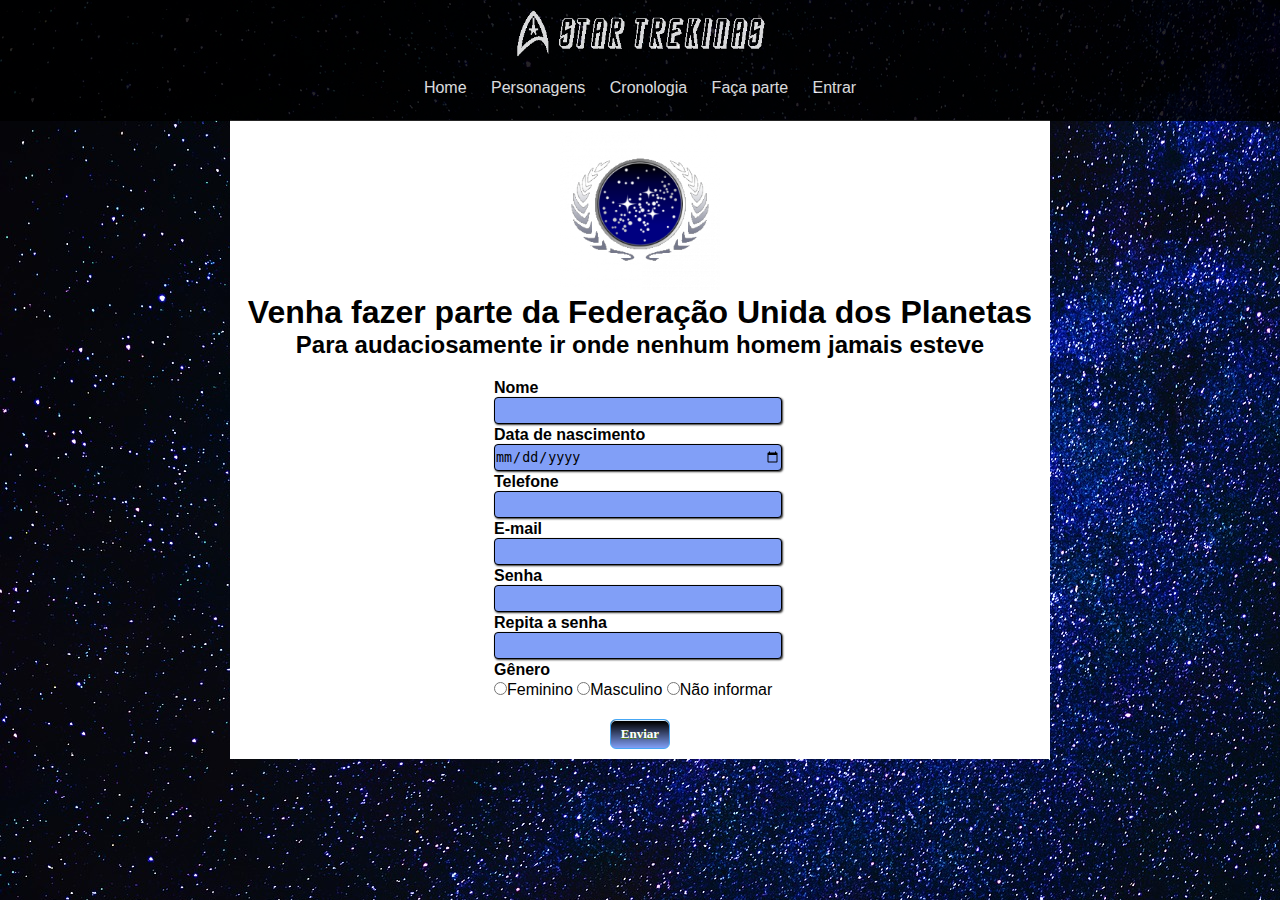
<file: facaparte.html>
<!doctype html> 

<html>

	<head>
		<title>Faça Parte</title>	
		<link rel="icon" href="imagens/simbolo.png">

		<meta charset="utf-8"/>
		<meta name="viewport" content="width=device-width, initial-scale=1"/>

		<link rel="stylesheet" type="text/css" href="estilo.css"/>

	</head>

	<body class="tudo">

				<nav id="navegacao" class="transparente" >
			<div>
			<center>
			<picture>
			<img src="imagens/white.png" width="auto" height="60"  />		
			</picture>	
			</center>
                    <div class="topnav">
					<a href="index.html" class="vermelho">Home</a>
           			<a href="personagens.html" class="amarelo">Personagens</a>
            		<a href="cronologia.html" class="azul">Cronologia</a>
           		    <a href="facaparte.html" class="roxo">Faça parte</a>
            		<a href="login.html" class="verde">Entrar</a>
				</div>
				</div>

		</nav>

		<div id="area-principal">
			<div id="postagem">

				<center>
				<picture>
				<img  src="imagens/federacao.png" style="width: 20%">
				</picture>
			    </center>

				<h1 align="center">Venha fazer parte da Federação Unida dos Planetas</h1>
				<h2 align="center"> Para audaciosamente ir onde nenhum homem jamais esteve </h2> <br/>
				
				<center>
				<form>
					<table >
			<tr>
				<td><b>Nome</b><input type="text" style="width: 98%"></td>

			</tr>

			<tr>
				<td><b>Data de nascimento</b><input type="date" style="width: 98%"></td>
		
			</tr>

			<tr>
				<td><b>Telefone</b><input type="text" minlength="11" maxlength="11" style="width: 98%"></td>
			</tr>

			<tr>
				<td><b>E-mail</b><input type="email" style="width: 98%"></td>
			</tr>

			<tr>
				<td><b>Senha</b><input type="password" style="width: 98%"></td>
			</tr>

			<tr>
				<td><b>Repita a senha</b><input type="password" style="width: 98%"></td>
			</tr>

			<tr>
				<td><b>Gênero</b></td>
			</tr>
			<tr>
			<td><input type="radio" name="genero" value="fem">Feminino <input type="radio" name="genero" value="mas">Masculino <input type="radio" name="genero" value="mas">Não informar</td>
			</tr>
			
		</table>
		<br>
		<button type="submit" class="bt">Enviar</button>

				</form>
			</center>
				
		</div>
		</div>

	</body>

</html>
</file>
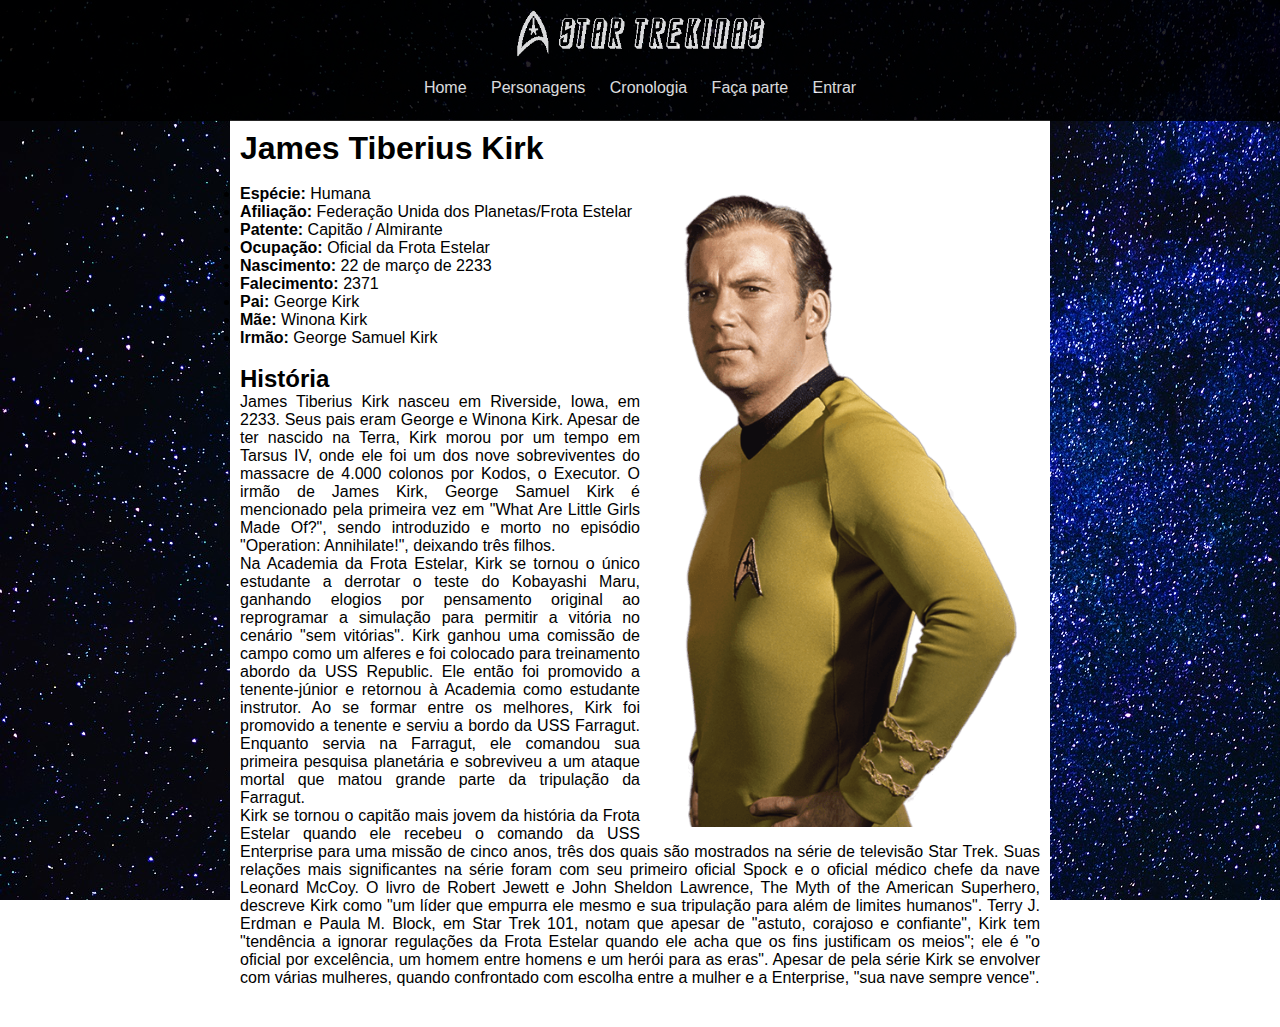
<file: kirk.html>
<!doctype html> 

<html>

	<head>
		<title>Kirk</title>	
		<link rel="icon" href="imagens/simbolo.png">

		<meta charset="utf-8"/>
		<meta name="viewport" content="width=device-width, initial-scale=1.0">
		

		<link rel="stylesheet" type="text/css" href="estilo.css"/>

	</head>

	<body>

		<div>
			    
				</div>

				<nav id="navegacao" class="transparente" >
			<div>
			<center>
			<picture>
			<img src="imagens/white.png" width="auto" height="60"  />		
			</picture>	
			</center>
                    <div class="topnav">
					<a href="index.html" class="vermelho">Home</a>
           			<a href="personagens.html" class="amarelo">Personagens</a>
            		<a href="cronologia.html" class="azul">Cronologia</a>
           		    <a href="facaparte.html" class="roxo">Faça parte</a>
            		<a href="login.html" class="verde">Entrar</a>
				</div>
				</div>

		</nav>

		<div id="area-principal">
			<div id="postagem">
				<h1>James Tiberius Kirk</h1><br/>
				<picture>
				<img  src="imagens/jameskirk.png" style="width: 50%; float: right;">
			    </picture>
			<ul>
				<li><b>Espécie:</b>	Humana</li>
				<li><b>Afiliação:</b> Federação Unida dos Planetas/Frota Estelar</li>
				<li><b>Patente:</b> Capitão / Almirante</li>
				<li><b>Ocupação:</b> Oficial da Frota Estelar</li>
				<li><b>Nascimento:</b> 22 de março de 2233</li>
				<li><b>Falecimento:</b> 2371</li>
				<li><b>Pai:</b> George Kirk</li>
				<li><b>Mãe:</b> Winona Kirk</li>
				<li><b>Irmão:</b> George Samuel Kirk</li>
			</ul><br/>
			
			<article>
				<h2>História</h2>
				<p align="justify">
					James Tiberius Kirk nasceu em Riverside, Iowa, em 2233. Seus pais eram George e Winona Kirk. Apesar de ter nascido na Terra, Kirk morou por um tempo em Tarsus IV, onde ele foi um dos nove sobreviventes do massacre de 4.000 colonos por Kodos, o Executor. O irmão de James Kirk, George Samuel Kirk é mencionado pela primeira vez em "What Are Little Girls Made Of?", sendo introduzido e morto no episódio "Operation: Annihilate!", deixando três filhos. </p>

					<p align="justify">Na Academia da Frota Estelar, Kirk se tornou o único estudante a derrotar o teste do Kobayashi Maru, ganhando elogios por pensamento original ao reprogramar a simulação para permitir a vitória no cenário "sem vitórias". Kirk ganhou uma comissão de campo como um alferes e foi colocado para treinamento abordo da USS Republic. Ele então foi promovido a tenente-júnior e retornou à Academia como estudante instrutor. Ao se formar entre os melhores, Kirk foi promovido a tenente e serviu a bordo da USS Farragut. Enquanto servia na Farragut, ele comandou sua primeira pesquisa planetária e sobreviveu a um ataque mortal que matou grande parte da tripulação da Farragut.</p>

					<p align="justify">Kirk se tornou o capitão mais jovem da história da Frota Estelar quando ele recebeu o comando da USS Enterprise para uma missão de cinco anos, três dos quais são mostrados na série de televisão Star Trek. Suas relações mais significantes na série foram com seu primeiro oficial Spock e o oficial médico chefe da nave Leonard McCoy. O livro de Robert Jewett e John Sheldon Lawrence, The Myth of the American Superhero, descreve Kirk como "um líder que empurra ele mesmo e sua tripulação para além de limites humanos". Terry J. Erdman e Paula M. Block, em Star Trek 101, notam que apesar de "astuto, corajoso e confiante", Kirk tem "tendência a ignorar regulações da Frota Estelar quando ele acha que os fins justificam os meios"; ele é "o oficial por excelência, um homem entre homens e um herói para as eras". Apesar de pela série Kirk se envolver com várias mulheres, quando confrontado com escolha entre a mulher e a Enterprise, "sua nave sempre vence".
				</p>
			</article>




	</body>

</html>
</file>
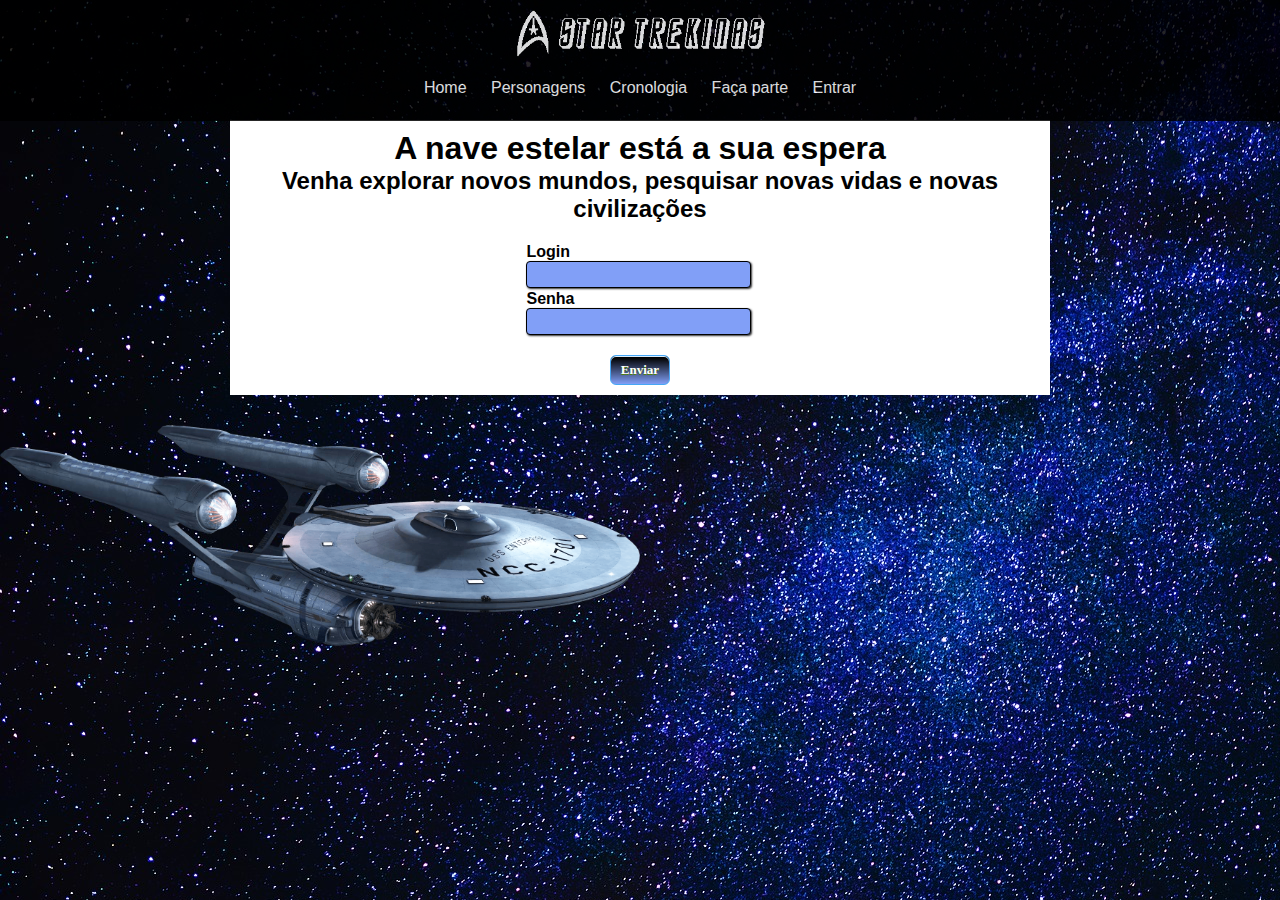
<file: login.html>
<!doctype html> 

<html>

	<head>
		<title>Entrar</title>	
		<link rel="icon" href="imagens/simbolo.png">

		<meta charset="utf-8"/>
		<meta name="viewport" content="width=device-width, initial-scale=1"/>

		<link rel="stylesheet" type="text/css" href="estilo.css"/>

	</head>

	<body class="tudo">

				<nav id="navegacao" class="transparente" >
			<div>
			<center>
			<picture>
			<img src="imagens/white.png" width="auto" height="60"  />		
			</picture>	
			</center>
                    <div class="topnav">
					<a href="index.html" class="vermelho">Home</a>
           			<a href="personagens.html" class="amarelo">Personagens</a>
            		<a href="cronologia.html" class="azul">Cronologia</a>
           		    <a href="facaparte.html" class="roxo">Faça parte</a>
            		<a href="login.html" class="verde">Entrar</a>
				</div>
				</div>

		</nav>
			

		<div id="area-principal">
			
			<div id="postagem">

				<h1 align="center">A nave estelar está a sua espera</h1>
				<h2 align="center"> Venha explorar novos mundos, pesquisar novas vidas e novas civilizações </h2> <br/>
				
				<center>
				<form>
					<table>
			<tr>
				<td><b>Login</b><input type="text" style="width: 98%"></td>

			</tr>

			<tr>
				<td><b>Senha</b><input type="password" style="width: 98%"></td>
			</tr>

			
		</table>
		<br>

		<button class="bt">Enviar</button>
	

				</form>
		</center>				
		</div>
		</div>
		<picture>
				<img  src="imagens/nave.png" style="width: 50%; margin-bottom: 40px;">
			</picture>
	</body>

</html>
</file>
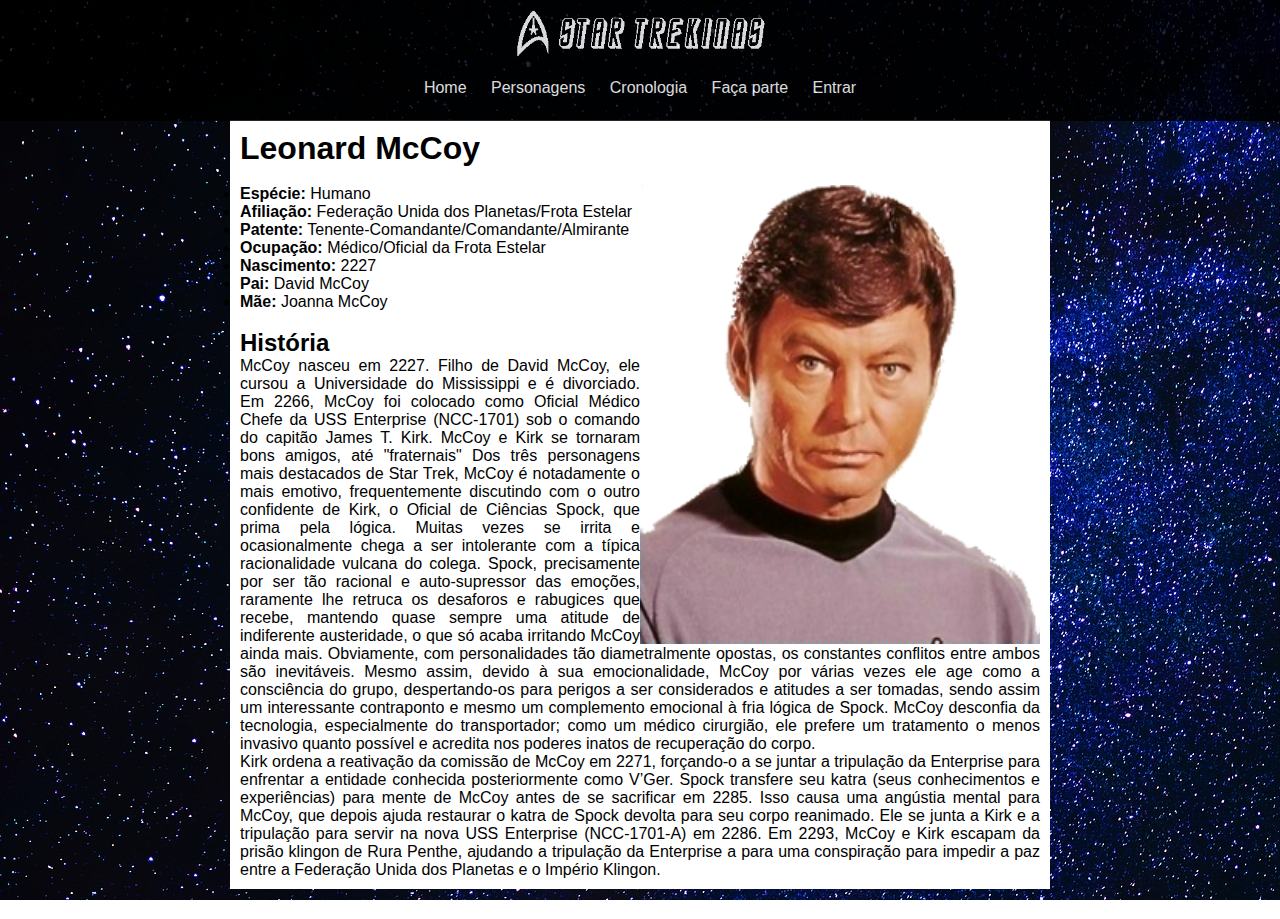
<file: mccoy.html>
<!doctype html> 

<html>

	<head>
		<title>McCoy</title>	
		<link rel="icon" href="imagens/simbolo.png">

		<meta charset="utf-8"/>
		<meta name="viewport" content="width=device-width, initial-scale=1.0">
		

		<link rel="stylesheet" type="text/css" href="estilo.css"/>

	</head>

	<body>

		<div>
			    
				</div>

				<nav id="navegacao" class="transparente" >
			<div>
			<center>
			<picture>
			<img src="imagens/white.png" width="auto" height="60"  />		
			</picture>	
			</center>
                    <div class="topnav">
					<a href="index.html" class="vermelho">Home</a>
           			<a href="personagens.html" class="amarelo">Personagens</a>
            		<a href="cronologia.html" class="azul">Cronologia</a>
           		    <a href="facaparte.html" class="roxo">Faça parte</a>
            		<a href="login.html" class="verde">Entrar</a>
				</div>
				</div>

		</nav>
		<div id="area-principal">
			<div id="postagem">
				<h1>Leonard McCoy</h1><br/>
				<picture>
				<img  src="imagens/mccoy.png" style="width: 50%; float: right;">
			    </picture>
			<ul>
				<li><b>Espécie:</b>	Humano </li>
				<li><b>Afiliação:</b> Federação Unida dos Planetas/Frota Estelar</li>
				<li><b>Patente:</b> Tenente-Comandante/Comandante/Almirante</li>
				<li><b>Ocupação:</b> Médico/Oficial da Frota Estelar</li>
				<li><b>Nascimento:</b> 2227</li>
				<li><b>Pai:</b> David McCoy </li>
				<li><b>Mãe:</b> Joanna McCoy </li>
			</ul><br/>
			
			<article>
				<h2>História</h2>
				<p align="justify">
					McCoy nasceu em 2227. Filho de David McCoy, ele cursou a Universidade do Mississippi e é divorciado. Em 2266, McCoy foi colocado como Oficial Médico Chefe da USS Enterprise (NCC-1701) sob o comando do capitão James T. Kirk. McCoy e Kirk se tornaram bons amigos, até "fraternais" Dos três personagens mais destacados de Star Trek, McCoy é notadamente o mais emotivo, frequentemente discutindo com o outro confidente de Kirk, o Oficial de Ciências Spock, que prima pela lógica. Muitas vezes se irrita e ocasionalmente chega a ser intolerante com a típica racionalidade vulcana do colega. Spock, precisamente por ser tão racional e auto-supressor das emoções, raramente lhe retruca os desaforos e rabugices que recebe, mantendo quase sempre uma atitude de indiferente austeridade, o que só acaba irritando McCoy ainda mais. Obviamente, com personalidades tão diametralmente opostas, os constantes conflitos entre ambos são inevitáveis. Mesmo assim, devido à sua emocionalidade, McCoy por várias vezes ele age como a consciência do grupo, despertando-os para perigos a ser considerados e atitudes a ser tomadas, sendo assim um interessante contraponto e mesmo um complemento emocional à fria lógica de Spock. McCoy desconfia da tecnologia, especialmente do transportador; como um médico cirurgião, ele prefere um tratamento o menos invasivo quanto possível e acredita nos poderes inatos de recuperação do corpo. </p>

					<p align="justify">Kirk ordena a reativação da comissão de McCoy em 2271, forçando-o a se juntar a tripulação da Enterprise para enfrentar a entidade conhecida posteriormente como V’Ger. Spock transfere seu katra (seus conhecimentos e experiências) para mente de McCoy antes de se sacrificar em 2285. Isso causa uma angústia mental para McCoy, que depois ajuda restaurar o katra de Spock devolta para seu corpo reanimado. Ele se junta a Kirk e a tripulação para servir na nova USS Enterprise (NCC-1701-A) em 2286. Em 2293, McCoy e Kirk escapam da prisão klingon de Rura Penthe, ajudando a tripulação da Enterprise a para uma conspiração para impedir a paz entre a Federação Unida dos Planetas e o Império Klingon.</p>
			</article>




	</body>

</html>
</file>
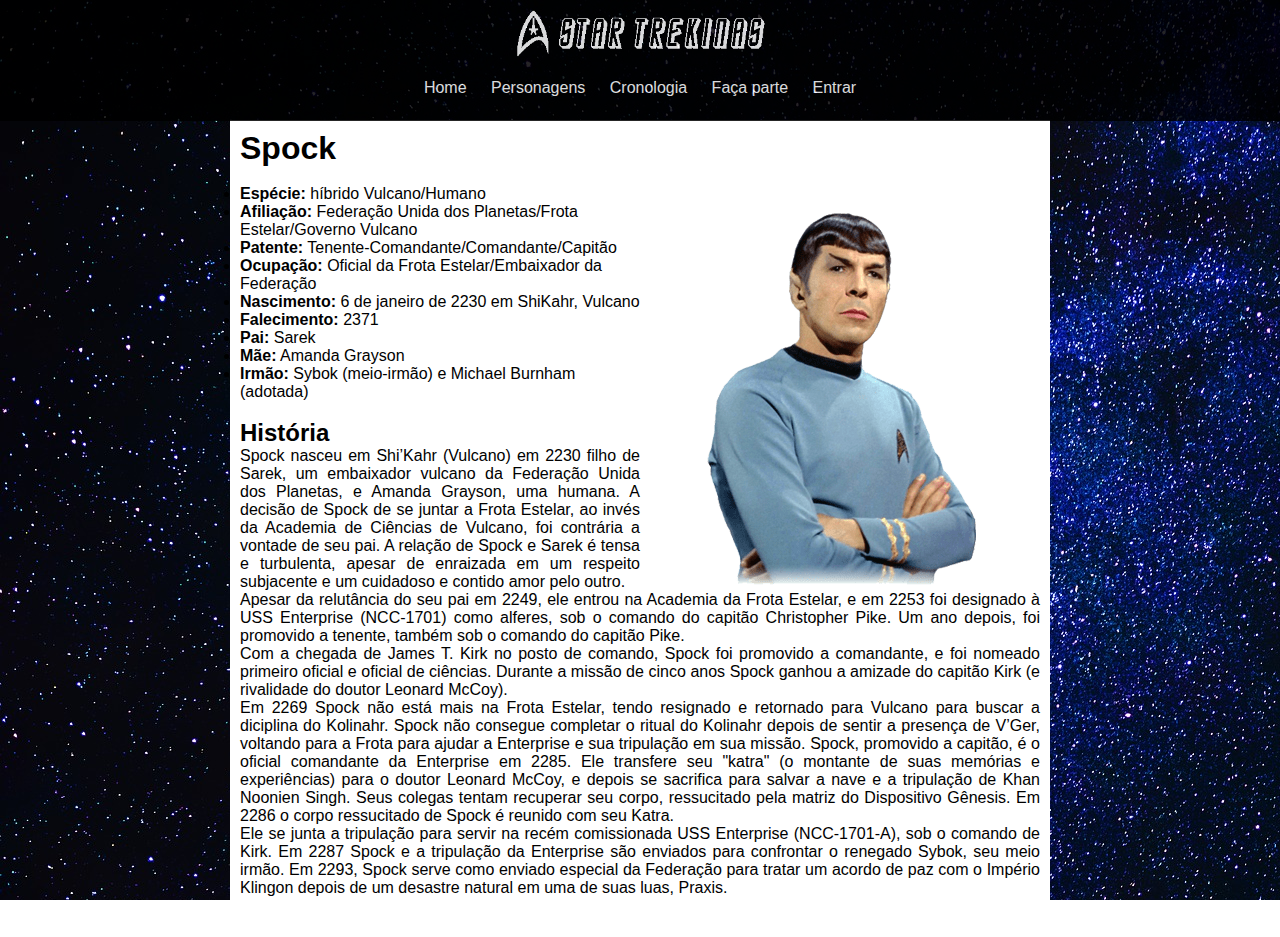
<file: spock.html>
<!doctype html> 

<html>

	<head>
		<title>Personagens</title>	
		<link rel="icon" href="imagens/simbolo.png">

		<meta charset="utf-8"/>
		<meta name="viewport" content="width=device-width, initial-scale=1.0">
		

		<link rel="stylesheet" type="text/css" href="estilo.css"/>

	</head>

	<body>

		<div>
			   
				</div>

				<nav id="navegacao" class="transparente" >
			<div>
			<center>
			<picture>
			<img src="imagens/white.png" width="auto" height="60"  />		
			</picture>	
			</center>
                    <div class="topnav">
					<a href="index.html" class="vermelho">Home</a>
           			<a href="personagens.html" class="amarelo">Personagens</a>
            		<a href="cronologia.html" class="azul">Cronologia</a>
           		    <a href="facaparte.html" class="roxo">Faça parte</a>
            		<a href="login.html" class="verde">Entrar</a>
				</div>
				</div>

		</nav>

		<div id="area-principal">
			<div id="postagem">
				<h1>Spock</h1><br/>
				<picture>
				<img  src="imagens/spock.png" style="width: 50%; float: right;">
			    </picture>
			<ul>
				<li><b>Espécie:</b>	híbrido Vulcano/Humano </li>
				<li><b>Afiliação:</b> Federação Unida dos Planetas/Frota Estelar/Governo Vulcano</li>
				<li><b>Patente:</b> Tenente-Comandante/Comandante/Capitão</li>
				<li><b>Ocupação:</b> Oficial da Frota Estelar/Embaixador da Federação</li>
				<li><b>Nascimento:</b> 6 de janeiro de 2230 em ShiKahr, Vulcano</li>
				<li><b>Falecimento:</b> 2371</li>
				<li><b>Pai:</b> Sarek </li>
				<li><b>Mãe:</b> Amanda Grayson </li>
				<li><b>Irmão:</b> Sybok (meio-irmão) e Michael Burnham (adotada)</li>
			</ul><br/>
			
			<article>
				<h2>História</h2>
				<p align="justify">
					Spock nasceu em Shi’Kahr (Vulcano) em 2230 filho de Sarek, um embaixador vulcano da Federação Unida dos Planetas, e Amanda Grayson, uma humana. A decisão de Spock de se juntar a Frota Estelar, ao invés da Academia de Ciências de Vulcano, foi contrária a vontade de seu pai. A relação de Spock e Sarek é tensa e turbulenta, apesar de enraizada em um respeito subjacente e um cuidadoso e contido amor pelo outro. </p>

					<p align="justify">Apesar da relutância do seu pai em 2249, ele entrou na Academia da Frota Estelar, e em 2253 foi designado à USS Enterprise (NCC-1701) como alferes, sob o comando do capitão Christopher Pike. Um ano depois, foi promovido a tenente, também sob o comando do capitão Pike.</p>

					<p align="justify">Com a chegada de James T. Kirk no posto de comando, Spock foi promovido a comandante, e foi nomeado primeiro oficial e oficial de ciências. Durante a missão de cinco anos Spock ganhou a amizade do capitão Kirk (e rivalidade do doutor Leonard McCoy).
				</p>
				<p align="justify">Em 2269 Spock não está mais na Frota Estelar, tendo resignado e retornado para Vulcano para buscar a diciplina do Kolinahr. Spock não consegue completar o ritual do Kolinahr depois de sentir a presença de V’Ger, voltando para a Frota para ajudar a Enterprise e sua tripulação em sua missão. Spock, promovido a capitão, é o oficial comandante da Enterprise em 2285. Ele transfere seu "katra" (o montante de suas memórias e experiências) para o doutor Leonard McCoy, e depois se sacrifica para salvar a nave e a tripulação de Khan Noonien Singh. Seus colegas tentam recuperar seu corpo, ressucitado pela matriz do Dispositivo Gênesis. Em 2286 o corpo ressucitado de Spock é reunido com seu Katra.
				</p>
				<p align="justify">Ele se junta a tripulação para servir na recém comissionada USS Enterprise (NCC-1701-A), sob o comando de Kirk. Em 2287 Spock e a tripulação da Enterprise são enviados para confrontar o renegado Sybok, seu meio irmão. Em 2293, Spock serve como enviado especial da Federação para tratar um acordo de paz com o Império Klingon depois de um desastre natural em uma de suas luas, Praxis.
				</p>
			</article>




	</body>

</html>
</file>
<file: estilo.css>
*{
	margin: 0;
	padding: 0;
}

body{
	font-size: 16px;
	font-family: "Trebuchet MS", Helvetica, sans-serif;
	background: url('imagens/fundo3.jpg');
	background-attachment: fixed;
	overflow-x: hidden;
}

@media only screen and (min-width: 480px){
 #area-principal{
	width: 450px;
	margin: 120px auto 30px auto;

}
#navegacao{
	background: black;
	border-bottom: 1px solid black;
	height: 120px;
	position: fixed;
	width: 100%;
	top: 0;

}
}


@media only screen and (min-width: 600px){
 #area-principal{
	width: 600px;
	margin: 70px auto 30px auto;
	margin-top: 120px;

}
#navegacao{
	background: black;
	border-bottom: 1px solid black;
	height: 120px;
	position: fixed;
	width: 100%;
	top: 0;

}
}

@media only screen and (min-width: 768px){
 #area-principal{
	width: 780px;
	margin: 120px auto 30px auto;

}
#navegacao{
	background: black;
	border-bottom: 1px solid black;
	height: 120px;
	position: fixed;
	width: 100%;
	top: 0;

}
}

@media only screen and (min-width: 992px){
 #area-principal{
	width: 820px;
	margin: 120px auto 30px auto;
	

}
#navegacao{
	background: black;
	border-bottom: 1px solid black;
	height: 120px;
	position: fixed;
	width: 100%;
	top: 0;

}
}

@media only screen and (min-width: 1382px) {
 #area-principal{
	width: 820px;
	margin: 120px auto 30px auto;

}

#navegacao{
	background: black;
	border-bottom: 1px solid black;
	height: 120px;
	position: fixed;
	width: 100%;
	top: 0;

}
}




.topnav{
    text-align: center;
	padding: 15px 10px;

}


#postagem{
	background: #fff;
	padding: 10px;
	margin-bottom: 10px;
}

label {
	color: black;
	font-size: 20px;
	margin: 50px;
}

audio{
   bottom:0;
   display:block;
   position:fixed;
   width: 100%;
   height: 20px;
   
}




/* Formatação do menu*/

.topnav a{
	
	color: white;
	text-decoration: none;
	padding: 5px 10px;
}

/*Links não visitados*/
			a:link{
				color: white;

			}
			/*Links visitados*/
			a:visited{
				color: white;
			}

			/*Links hover, passa o cursor sobre o link*/
			.vermelho:hover{
				color: #FFF;
				background: #FF0000;

			}

				.amarelo:hover{
				color: #FFF;
				background: #FACC2E;

			}

				.azul:hover{
				color: #FFF;
				background: #5882FA;

			}

				.roxo:hover{
				color: #FFF;
				background: #9A2EFE;

			}

				.verde:hover{
				color: #FFF;
				background: #00FF40;

			}

/*Classes*/

.data-postagem{
	font-size: 14px;
	border-bottom: 1px solid #f4f4f4;
	display: block;
	padding-bottom: 10px;
	margin-bottom: 10px;

}

.img-postagem{
	margin: 0 10px 5px 10px;
	width: auto;

}


nav.transparente {
	opacity: 0.85;
}


.personagens{
	color: black;
}



.bt{
	border:1px solid #25692A;
	border-radius:6px;
	display:inline-block;
	cursor:pointer;
	font-family:Verdana;
	font-weight:bold;
	font-size:13px;
	padding:6px 10px;
	text-decoration:none;
	border-color:#46a7f5;
	background:linear-gradient(to bottom, black 6%,  #819FF7 100%);
	box-shadow:inset 0px 1px 0px 0px #d7ecfd;
	color: white;
	text-shadow:0px 1px 0px #528009;
}

.bt:hover {
background:linear-gradient(to bottom, #819FF7 5%, #2E64FE 100%);
}




input[type=text]{   
    border-radius:4px;
    -moz-border-radius:4px;
    -webkit-border-radius:4px;
    box-shadow: 1px 1px 2px #333333;    
    -moz-box-shadow: 1px 1px 2px #333333;
    -webkit-box-shadow: 1px 1px 2px #333333;
    background: #819FF7; 
    border:1px solid #000000;
    width:200px;
    height: 25px;
   
}

input[type=email]{   
    border-radius:4px;
    -moz-border-radius:4px;
    -webkit-border-radius:4px;
    box-shadow: 1px 1px 2px #333333;    
    -moz-box-shadow: 1px 1px 2px #333333;
    -webkit-box-shadow: 1px 1px 2px #333333;
    background: #819FF7; 
    border:1px solid #000000;
    width:200px;
    height: 25px;
}

input[type=password]{   
    border-radius:4px;
    -moz-border-radius:4px;
    -webkit-border-radius:4px;
    box-shadow: 1px 1px 2px #333333;    
    -moz-box-shadow: 1px 1px 2px #333333;
    -webkit-box-shadow: 1px 1px 2px #333333;
    background: #819FF7; 
    border:1px solid #000000;
    width:200px;
    height: 25px;
}

input[type=date]{   
    border-radius:4px;
    -moz-border-radius:4px;
    -webkit-border-radius:4px;
    box-shadow: 1px 1px 2px #333333;    
    -moz-box-shadow: 1px 1px 2px #333333;
    -webkit-box-shadow: 1px 1px 2px #333333;
    background:#819FF7; 
    border:1px solid #000000;
    width:200px;
    height: 25px;
}
</file>
